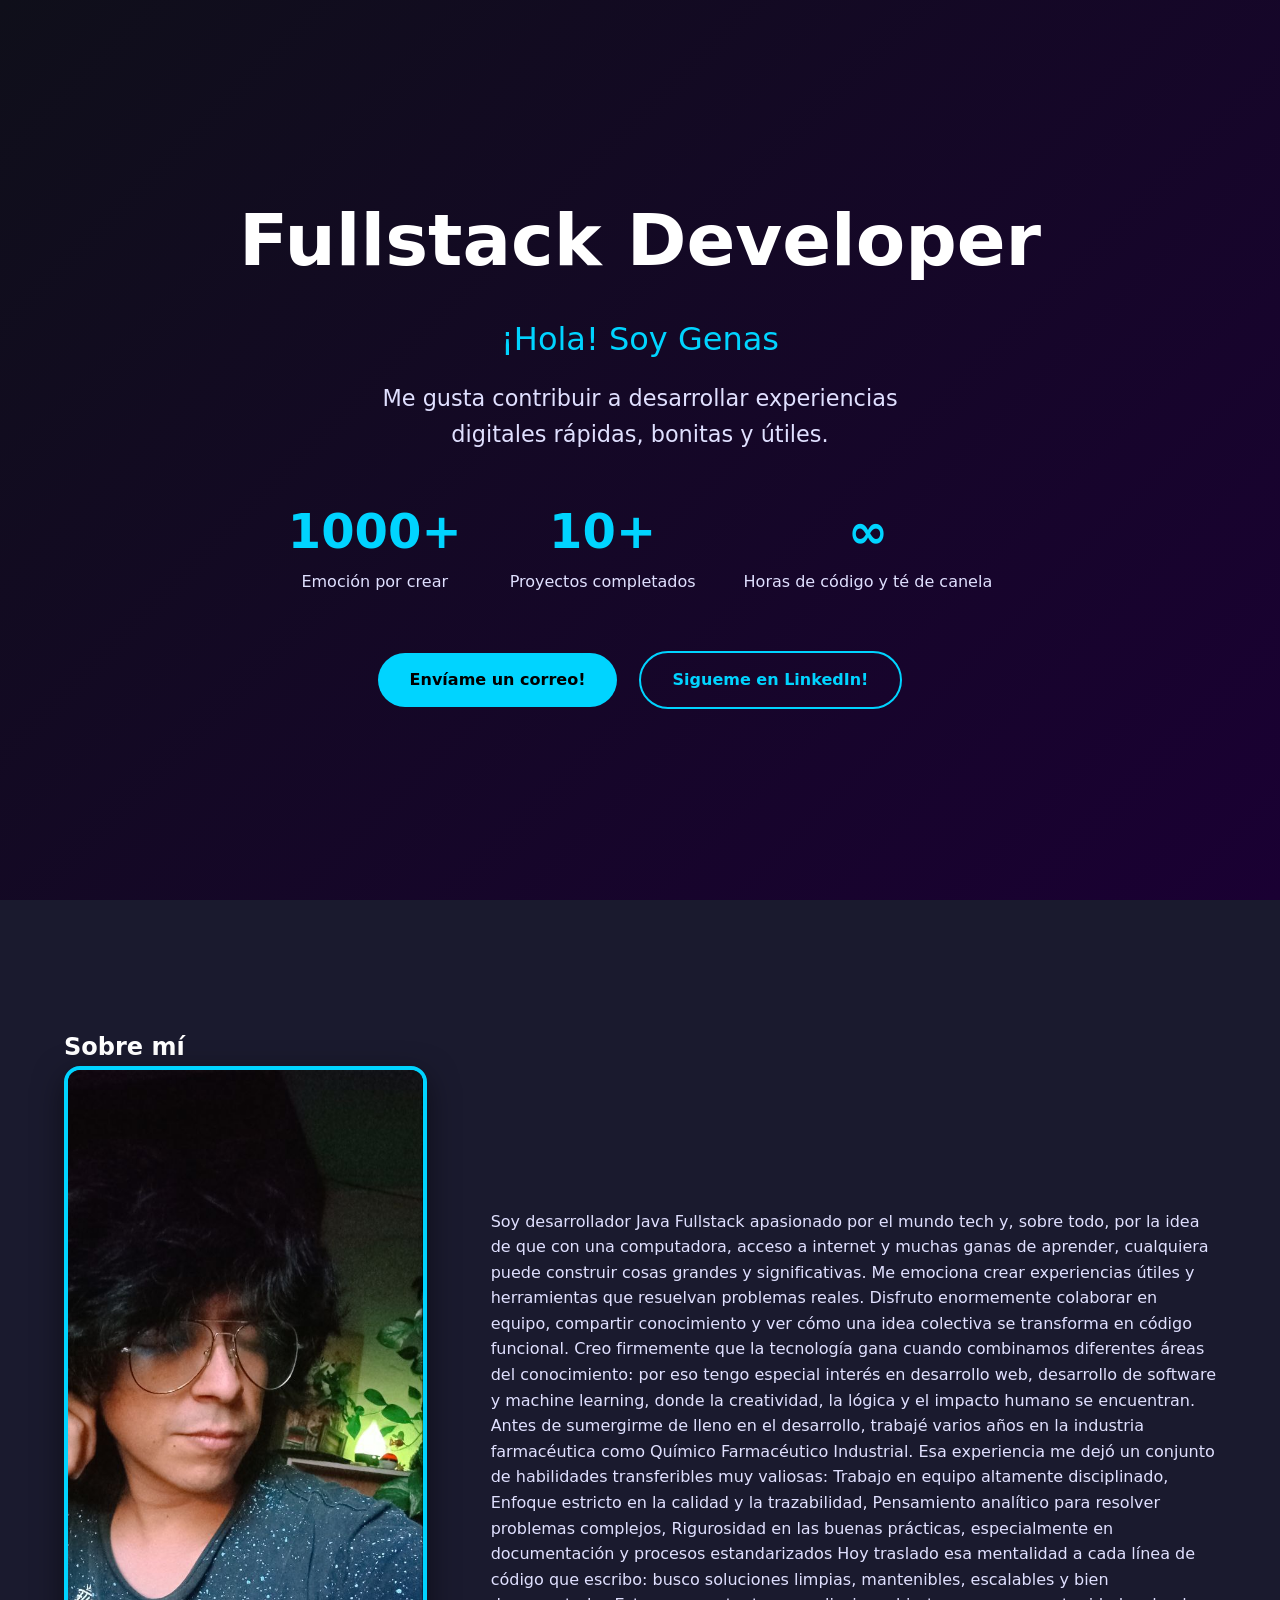
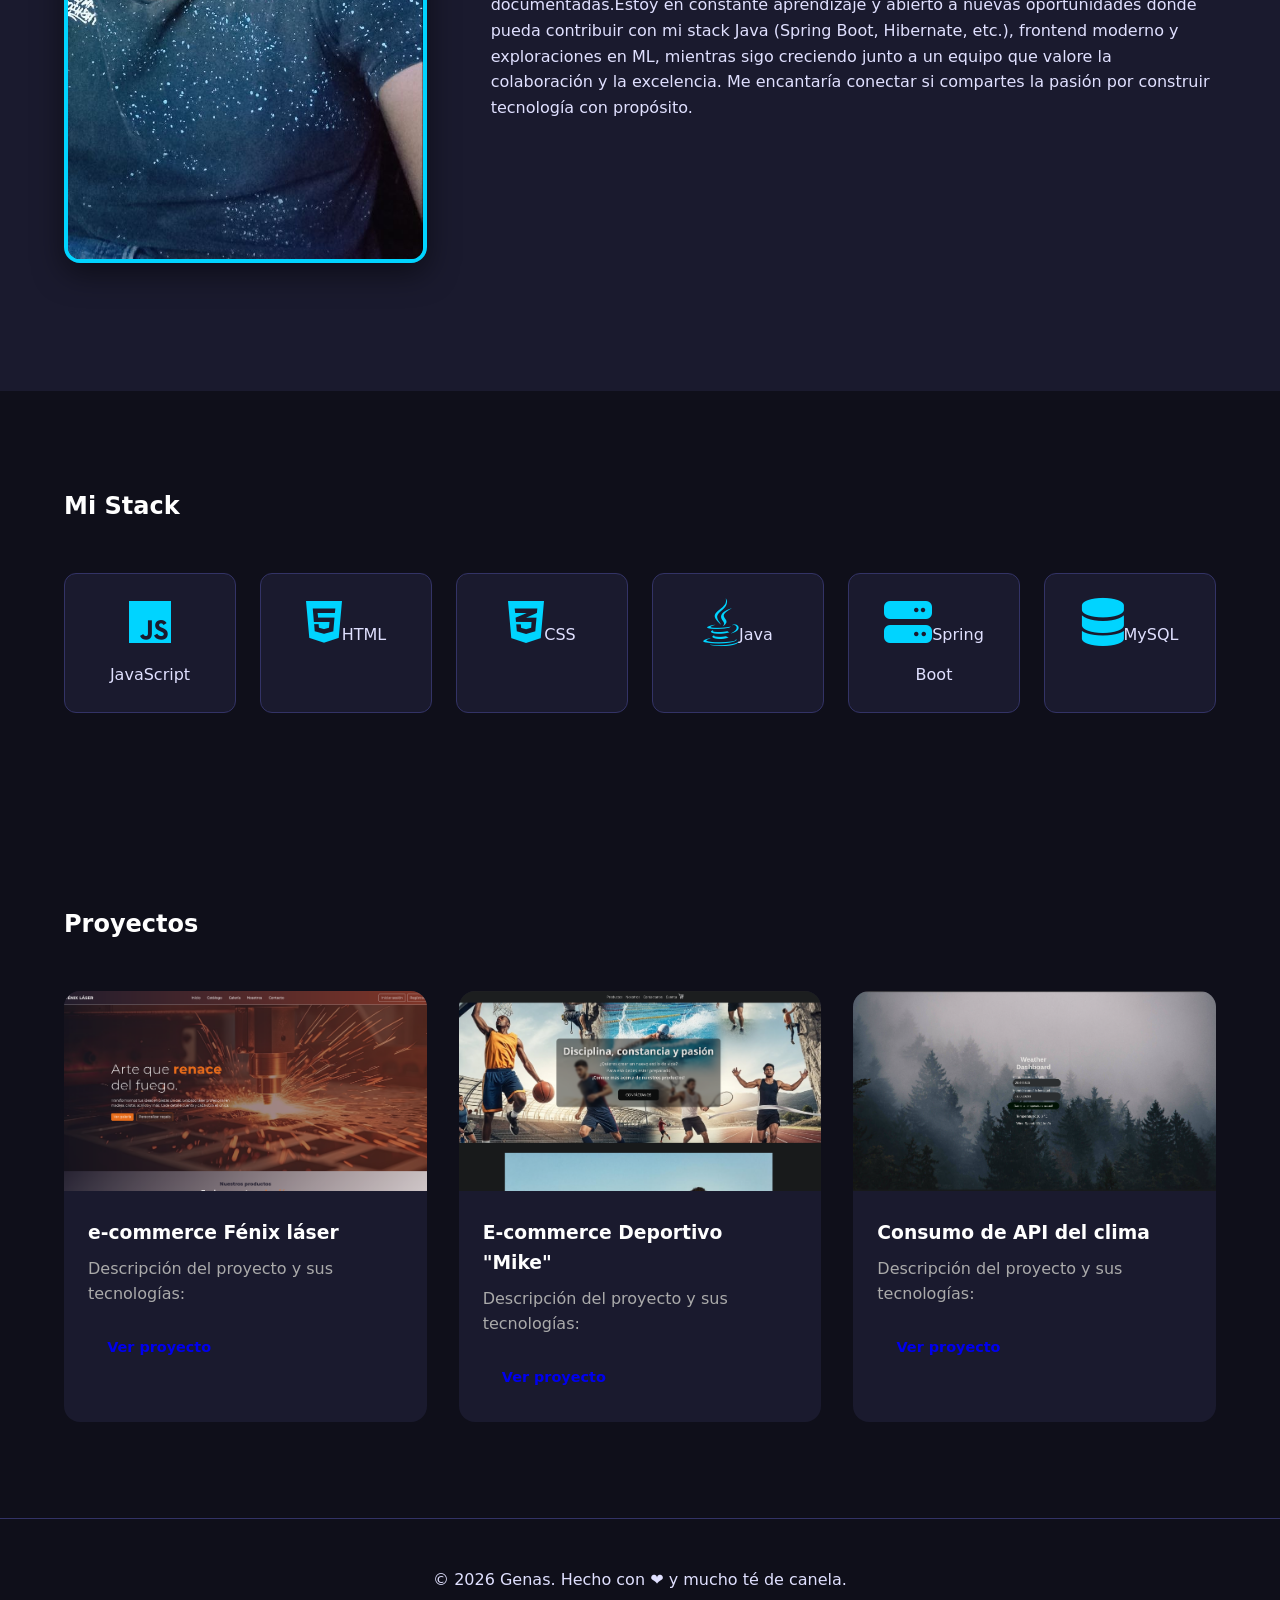
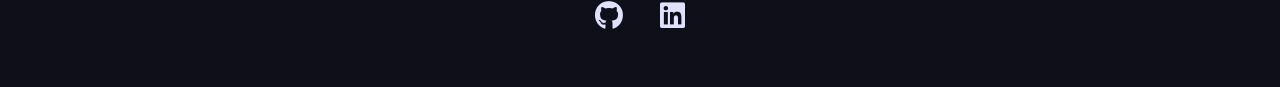
<file: 0.Portafolio/index.html>
<!DOCTYPE html>
<html lang="es">

<head>
  <meta charset="UTF-8" />
  <meta name="viewport" content="width=device-width, initial-scale=1.0" />
  <title> Genas | Fullstack Developer</title>
  <link rel="stylesheet" href="https://cdnjs.cloudflare.com/ajax/libs/font-awesome/6.5.0/css/all.min.css" />
  <link rel="stylesheet" href="styles.css" />
  <link rel="preconnect" href="https://fonts.googleapis.com">
  <link rel="preconnect" href="https://fonts.gstatic.com" crossorigin>
  <link href="https://fonts.googleapis.com/css2?family=Metal+Mania&display=swap" rel="stylesheet">
</head>

<body>

  <!-- Hero / Header -->
  <header id="hero">
    <div class="container">
      <h1>Fullstack Developer</h1>
      <p class="greeting">¡Hola! Soy Genas </p>
      <p class="tagline">Me gusta contribuir a desarrollar experiencias digitales rápidas, bonitas y útiles.</p>

      <div class="stats">
        <div><strong>1000+</strong><span> Emoción por crear </span></div>
        <div><strong>10+</strong><span>Proyectos completados</span></div>
        <div><strong>∞</strong><span>Horas de código y té de canela</span></div>
      </div>

      <a href="mailto:mgenasp2403@gmail.com" class="btn primary">Envíame un correo!</a>
      <a href="https://www.linkedin.com/in/genarosmpaoli/" class="btn secondary">Sigueme en LinkedIn!</a>
    </div>
  </header>

  <!-- About -->
  <section id="about">
    <div class="container">
      <h2>Sobre mí</h2>
      <div class="about-content">
        <img src="./src/imgs/photo_2026-01-26_18-46-36.jpg" alt="El mero mero" class="profile-pic" />
        <div class="text">
          <p>Soy desarrollador Java Fullstack apasionado por el mundo tech y, sobre todo, por la idea de que con una
            computadora, acceso a internet y muchas ganas de aprender, cualquiera puede construir cosas grandes y
            significativas.
            Me emociona crear experiencias útiles y herramientas que resuelvan problemas reales. Disfruto enormemente
            colaborar en equipo, compartir conocimiento y ver cómo una idea colectiva se transforma en código funcional.
            Creo firmemente que la tecnología gana cuando combinamos diferentes áreas del conocimiento: por eso tengo
            especial interés en desarrollo web, desarrollo de software y machine learning, donde la creatividad, la
            lógica y el impacto humano se encuentran.
            Antes de sumergirme de lleno en el desarrollo, trabajé varios años en la industria farmacéutica como Químico
            Farmacéutico Industrial. Esa experiencia me dejó un conjunto de habilidades transferibles muy valiosas:
            Trabajo en equipo altamente disciplinado, Enfoque estricto en la calidad y la trazabilidad, Pensamiento
            analítico para resolver problemas complejos, Rigurosidad en las buenas prácticas, especialmente en
            documentación y procesos estandarizados
            Hoy traslado esa mentalidad a cada línea de código que escribo: busco soluciones limpias, mantenibles,
            escalables y bien documentadas.Estoy en constante aprendizaje y abierto a nuevas oportunidades donde pueda
            contribuir con mi stack Java (Spring Boot, Hibernate, etc.), frontend moderno y exploraciones en ML,
            mientras sigo creciendo junto a un equipo que valore la colaboración y la excelencia.
            Me encantaría conectar si compartes la pasión por construir tecnología con propósito.</p>

        </div>
      </div>
    </div>
  </section>

  <!-- Stack -->
  <section id="stack">
    <div class="container">
      <h2>Mi Stack</h2>
      <div class="tech-grid">
        <div class="tech-item"><i class="fab fa-js"></i><span>JavaScript</span></div>
        <div class="tech-item"><i class="fab fa-html5"></i><span>HTML</span></div>
        <div class="tech-item"><i class="fab fa-css3-alt"></i><span>CSS</span></div>
        <div class="tech-item"><i class="fab fa-java"></i><span>Java</span></div>
        <div class="tech-item"><i class="fas fa-server"></i><span>Spring Boot</span></div>
        <div class="tech-item"><i class="fas fa-database"></i><span>MySQL</span></div>
        <!-- Agregar lo que he aprendido -->
      </div>
    </div>
  </section>

  <!-- Proyectos -->
  <section id="projects">
    <div class="container">
      <h2>Proyectos</h2>
      <div class="projects-grid">
        <div class="project-card">
          <img src="/src/imgs_proyectos/fenix_laser.png" alt="Proyecto Fénix láser" />
          <h3>e-commerce Fénix láser</h3>
          <p>Descripción del proyecto y sus tecnologías: </p>
          <a href="https://github.com/orgs/Los-tipados/repositories" class="btn small">Ver proyecto</a>
        </div>
        <div class="project-card">
          <img src="/src/imgs_proyectos/Mike_hackathon.png" alt="Proyecto Hackathon mike" />
          <h3>E-commerce Deportivo "Mike"</h3>
          <p>Descripción del proyecto y sus tecnologías: </p>
          <a href="https://github.com/genasPaoli/HackathonGeneration" class="btn small">Ver proyecto</a>
        </div>
        <div class="project-card">
          <img src="/src/imgs_proyectos/weatherapi.png" alt="Proyecto weather api" />
          <h3>Consumo de API del clima</h3>
          <p>Descripción del proyecto y sus tecnologías: </p>
          <a href="https://github.com/genasPaoli/Weather-api-" class="btn small">Ver proyecto</a>
        </div>
        <!-- copiar antes de aquí para añadir más  -->
      </div>
    </div>
  </section>

  <!-- Footer -->
  <footer>
    <div class="container">
      <p>© 2026 Genas. Hecho con ❤️ y mucho té de canela.</p>
      <div class="social">
        <a href="https://github.com/genasPaoli"><i class="fab fa-github"></i></a>
        <a href="https://www.linkedin.com/in/genarosmpaoli/"><i class="fab fa-linkedin"></i></a>
      </div>
    </div>
  </footer>

  <script src="script.js"></script>
</body>

</html>
</file>
<file: 0.Portafolio/styles.css>
:root {
  --bg: #0f0f1a;
  --text: #e0e0ff;
  --accent: #00d4ff;
  --card: #1a1a2e;
  --border: #333366;
}

* {
  margin: 0;
  padding: 0;
  box-sizing: border-box;
}

body {
  background: var(--bg);
  color: var(--text);
  font-family: 'Segoe UI', system-ui, sans-serif;
  line-height: 1.6;
}

.container {
  max-width: 1200px;
  margin: 0 auto;
  padding: 0 1.5rem;
}

h1, h2, h3 {
  color: white;
}

#hero {
  min-height: 100vh;
  display: flex;
  align-items: center;
  text-align: center;
  background: linear-gradient(135deg, #0f0f1a 0%, #1a0033 100%);
}

#hero h1 {
  font-size: 4.5rem;
  margin-bottom: 1rem;
}

.greeting {
  font-size: 2rem;
  color: var(--accent);
  margin-bottom: 1rem;
}

.tagline {
  font-size: 1.4rem;
  max-width: 600px;
  margin: 0 auto 2.5rem;
}

.stats {
  display: flex;
  justify-content: center;
  gap: 3rem;
  margin-bottom: 3rem;
  flex-wrap: wrap;
}

.stats div {
  text-align: center;
}

.stats strong {
  font-size: 3rem;
  color: var(--accent);
  display: block;
}

.btn {
  display: inline-block;
  padding: 0.9rem 2rem;
  border-radius: 50px;
  text-decoration: none;
  font-weight: bold;
  margin: 0.5rem;
  transition: all 0.3s;
}

.primary   { background: var(--accent); color: #000; }
.secondary { border: 2px solid var(--accent); color: var(--accent); }

.btn:hover {
  transform: translateY(-3px);
  box-shadow: 0 10px 25px rgba(0,212,255,0.3);
}

#about {
  padding: 8rem 0;
  background: var(--card);
}

.about-content {
  display: grid;
  grid-template-columns: 1fr 2fr;
  gap: 4rem;
  align-items: center;
}

.profile-pic {
  width: 100%;
  border-radius: 16px;
  border: 4px solid var(--accent);
  box-shadow: 0 10px 30px rgba(0,0,0,0.5);
}

#stack {
  padding: 6rem 0;
}

.tech-grid {
  display: grid;
  grid-template-columns: repeat(auto-fit, minmax(140px, 1fr));
  gap: 1.5rem;
  margin-top: 3rem;
}

.tech-item {
  background: var(--card);
  padding: 1.5rem;
  border-radius: 12px;
  text-align: center;
  border: 1px solid var(--border);
  transition: all 0.3s;
}

.tech-item:hover {
  transform: translateY(-8px);
  border-color: var(--accent);
}

.tech-item i {
  font-size: 3rem;
  color: var(--accent);
  margin-bottom: 1rem;
}

#projects {
  padding: 6rem 0;
  background: var(--bg);
}

.projects-grid {
  display: grid;
  grid-template-columns: repeat(auto-fit, minmax(320px, 1fr));
  gap: 2rem;
  margin-top: 3rem;
}

.project-card {
  background: var(--card);
  border-radius: 16px;
  overflow: hidden;
  transition: all 0.4s;
}

.project-card:hover {
  transform: translateY(-12px);
  box-shadow: 0 20px 40px rgba(0,212,255,0.15);
}

.project-card img {
  width: 100%;
  height: 200px;
  object-fit: cover;
}

.project-card h3 {
  padding: 1.2rem 1.5rem 0.5rem;
}

.project-card p {
  padding: 0 1.5rem 1.2rem;
  color: #aaa;
}

.btn.small {
  margin: 0 1.5rem 1.5rem;
  font-size: 0.9rem;
  padding: 0.6rem 1.2rem;
}

footer {
  padding: 3rem 0;
  text-align: center;
  border-top: 1px solid var(--border);
}

.social a {
  color: var(--text);
  font-size: 1.8rem;
  margin: 0 1rem;
  transition: color 0.3s;
}

.social a:hover { color: var(--accent); }

/* Responsivo */
@media (max-width: 768px) {
  #hero h1 { font-size: 3.2rem; }
  .about-content { grid-template-columns: 1fr; text-align: center; }
  .profile-pic { max-width: 280px; margin: 0 auto; }
  .stats { gap: 2rem; }
}
</file>
